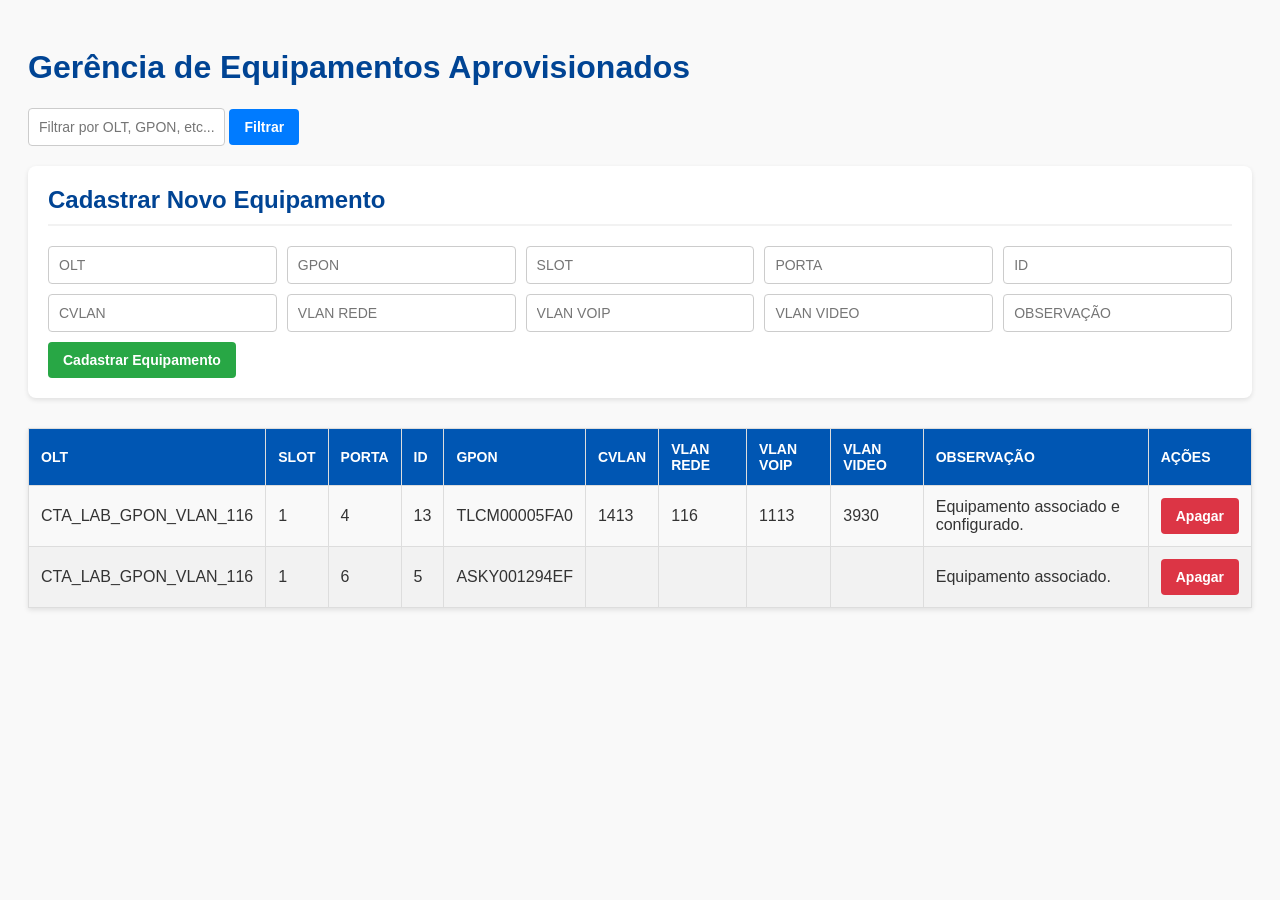
<file: index.html>
<!DOCTYPE html>
<html lang="pt-br">
<head>
    <meta charset="UTF-8">
    <meta name="viewport" content="width=device-width, initial-scale=1.0">
    <title>Inventário de Equipamentos</title>
    <link rel="stylesheet" href="estilos.css">
</head>
<body>
    <h1>Gerência de Equipamentos Aprovisionados</h1>

    <div class="controles">
        <input type="text" id="filtro" placeholder="Filtrar por OLT, GPON, etc...">
        <button id="btn-filtrar">Filtrar</button>
    </div>

    <div class="form-container">
        <h2>Cadastrar Novo Equipamento</h2>
        <form class="form-cadastro">
            <input type="text" placeholder="OLT" required>
            <input type="text" placeholder="GPON" required>
            <input type="number" placeholder="SLOT" class="numeric-only">
            <input type="number" placeholder="PORTA" class="numeric-only">
            <input type="number" placeholder="ID" class="numeric-only">
            <input type="number" placeholder="CVLAN" class="numeric-only">
            <input type="number" placeholder="VLAN REDE" class="numeric-only"> <input type="number" placeholder="VLAN VOIP" class="numeric-only">
            <input type="number" placeholder="VLAN VIDEO" class="numeric-only">
            <input type="text" placeholder="OBSERVAÇÃO">
            <button type="submit">Cadastrar Equipamento</button>
        </form>
    </div>

    <table>
        <thead>
            <tr>
                <th>OLT</th>
                <th>SLOT</th>
                <th>PORTA</th>
                <th>ID</th>
                <th>GPON</th>
                <th>CVLAN</th>
                <th>VLAN REDE</th> <th>VLAN VOIP</th>
                <th>VLAN VIDEO</th>
                <th>OBSERVAÇÃO</th>
                <th>AÇÕES</th>
            </tr>
        </thead>
        <tbody>
            <tr>
                <td>CTA_LAB_GPON_VLAN_116</td>
                <td>1</td>
                <td>4</td>
                <td>13</td>
                <td>TLCM00005FA0</td>
                <td>1413</td>
                <td>116</td>
                <td>1113</td>
                <td>3930</td>
                <td>Equipamento associado e configurado.</td>
                <td><button class="btn-apagar">Apagar</button></td>
            </tr>
            <tr>
                <td>CTA_LAB_GPON_VLAN_116</td>
                <td>1</td>
                <td>6</td>
                <td>5</td>
                <td>ASKY001294EF</td>
                <td></td>
                <td></td>
                <td></td>
                <td></td>
                <td>Equipamento associado.</td>
                <td><button class="btn-apagar">Apagar</button></td>
            </tr>
            </tbody>
    </table>

    <script src="scripts.js"></script>
</body>
</html>
</file>
<file: estilos.css>
/* estilos.css (versão final completa) */

/* Estilo para o corpo da página */
body {
    font-family: Arial, Helvetica, sans-serif;
    padding: 20px;
    background-color: #f9f9f9;
    color: #333;
}

/* Estilo para o título principal */
h1 {
    color: #004494; /* Um tom de azul */
}

/* Estilo geral da tabela */
table {
    width: 100%; /* A tabela ocupa toda a largura disponível */
    border-collapse: collapse; /* As bordas das células se juntam */
    margin-top: 20px; /* Espaço acima da tabela */
    box-shadow: 0 2px 5px rgba(0,0,0,0.1); /* Sombra sutil */
}

/* Estilo para todas as células (cabeçalho e dados) */
th, td {
    border: 1px solid #ddd; /* Borda cinza claro */
    padding: 12px; /* Espaçamento interno */
    text-align: left; /* Alinhamento do texto à esquerda */
}

/* Estilo específico para as células do cabeçalho */
th {
    background-color: #0056b3; /* Fundo azul mais forte */
    color: white; /* Texto branco */
    font-size: 14px;
}

/* Estilo para as linhas pares da tabela (efeito zebrado) */
tr:nth-child(even) {
    background-color: #f2f2f2; /* Fundo cinza bem claro */
}

/* Efeito ao passar o mouse sobre uma linha */
tr:hover {
    background-color: #e9ecef;
}

/* --- Estilos para os Controles e Formulário --- */

.controles {
    margin-bottom: 20px;
}

.form-container {
    background-color: #ffffff;
    padding: 20px;
    border-radius: 8px;
    box-shadow: 0 2px 5px rgba(0,0,0,0.1);
    margin-bottom: 30px;
}

.form-container h2 {
    margin-top: 0;
    color: #004494;
    border-bottom: 2px solid #f2f2f2;
    padding-bottom: 10px;
}

.form-cadastro {
    display: flex;
    flex-wrap: wrap; /* Permite que os itens quebrem para la próxima linha */
    gap: 10px; /* Espaço entre os campos */
}

/* Estilo para os campos de texto E NÚMERO */
input[type="text"],
input[type="number"] {
    padding: 10px;
    border: 1px solid #ccc;
    border-radius: 4px;
    font-size: 14px;
    flex: 1 1 150px; /* Faz com que os campos cresçam e encolham de forma flexível */
}

/* Estilo para os botões */
button {
    padding: 10px 15px;
    background-color: #28a745; /* Cor verde para ações positivas */
    color: white;
    border: none;
    border-radius: 4px;
    cursor: pointer; /* Muda o cursor para uma "mãozinha" */
    font-size: 14px;
    font-weight: bold;
}

button:hover {
    background-color: #218838; /* Cor um pouco mais escura ao passar o mouse */
}

#btn-filtrar {
    background-color: #007bff; /* Cor azul para o botão de filtro */
}

#btn-filtrar:hover {
    background-color: #0069d9;
}

/* Adicionar ao final de estilos.css */

.btn-apagar {
    background-color: #dc3545; /* Vermelho */
}

.btn-apagar:hover {
    background-color: #c82333; /* Vermelho mais escuro */
}
</file>
